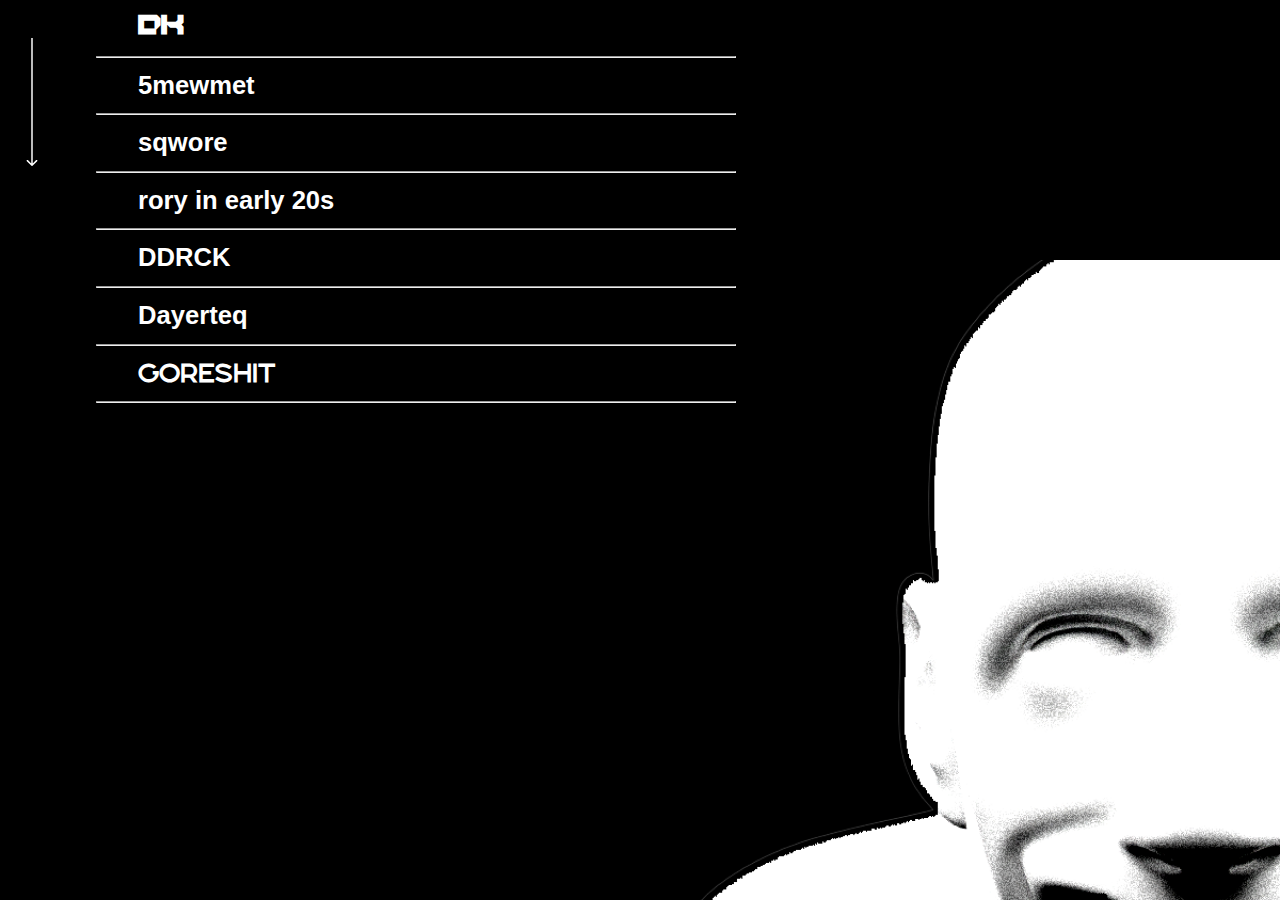
<file: web-poster1/select/index.html>
<!DOCTYPE html>
<html lang="ru" dir="ltr">
  <!-- ltr - Текст отображается как обычно — слева направо -->
  <head>
    <meta charset="utf-8">
    <meta name="viewport" content="width=device-width, initial-scale=1.0">
    <meta property="og:type" content="article">
    <meta property="og:url" content="{ссылка}">
    <meta property="og:title" content="название">
    <meta property="og:description" content="текст">
    <meta property="og:image" content="{картинка}">
    <title>Шаблон</title>
      <link href="./stylesheets/style.css" rel="stylesheet" type="text/css"/>
      <script src="https://code.jquery.com/jquery-3.6.0.min.js"></script>
      <script src="javascripts/java-script.js" charset="utf-8"></script>
  </head>
  <body>
    <form class="back" action="../index.html">
      <button id="back1" ></button>
    </form>
    <section class="all" id="all">
      <div class="headBlock">
        <div class="head" id="head"></div>
      </div>
      <ul class="accordion" id="accordion">
        <li>
          <div  id="text1"class="link"><i class="fa fa-database"></i>DK<i class="fa fa-chevron-down"></i></div>
          <div class="submenu">
            <div class="al">
              <img class="rasImg" src="./img/unnamed.png">
              <p class="ht">рэпер, EDM-продюсер, а также видеоблогер из Санкт-Петербурга.
                 На просторах площадки YouTube он прежде всего известен своими клипами 
                 и пародиями на чужие работы. В своих треках и клипах он 
                 неоднократно делал фиты и коллаборации с другими популярными 
                 личностями.</p>
            </div>
          </div>
        </li>
        <hr id="hr1">
        <li>
          <div class="link"><i class="fa fa-code"></i>5mewmet<i class="fa fa-chevron-down"></i></div>
          <div class="submenu">
            <div class="al">
              <img class="rasImg" src="./img/album.png">
              <p>Исполнитель, также известный под псевдонимом «владислав
              чепуха». Обрёл большую популярность перед релизом альбома 
              «Кетаминовая яма 2», выпуская сниппеты.
               Живёт в Германии и дружит с dj trippie flameboy.</p>
            </div>
          </div>
        </li>
        <hr id="hr2">
        <li>
          <div class="link"><i class="fa fa-mobile"></i>sqwore<i class="fa fa-chevron-down"></i></div>
          <div class="submenu">
            <div class="al">
              <img class="rasImg" src="./img/s.png">
              <p>Даниил Сергеевич Скворцов (родился 23 марта 2000 года в 
                Боровичах)
                 — российский хайперпоп-исполнитель, один из создателей и
                  участник творческого объединения ​pixiesquad, раньше 
                  состоял в SOUTH GANG.</p>
            </div>
          </div>
        </li>
        <hr id="hr3">
        <li>
          <div class="link"><i class="fa fa-globe"></i>rory in early 20s<i class="fa fa-chevron-down"></i></div>
          <div class="submenu">
            <div class="al">
              <img class="rasImg" src="./img/f.png">
              <p>Исполнитель, также известный под псевдонимом «владислав
              чепуха». Обрёл большую популярность перед релизом альбома 
              «Кетаминовая яма 2», выпуская сниппеты.
               Живёт в Германии и дружит с dj trippie flameboy.</p>
            </div>
          </div>
        </li>
        <hr id="hr4">
        <li>
          <div class="link"><i class="fa fa-globe"></i>DDRCK<i class="fa fa-chevron-down"></i></div>
          <div class="submenu">
            <div class="al">
              <img class="rasImg" src="./img/h.png">
              <p>Исполнитель, также известный под псевдонимом «владислав
              чепуха». Обрёл большую популярность перед релизом альбома 
              «Кетаминовая яма 2», выпуская сниппеты.
               Живёт в Германии и дружит с dj trippie flameboy.</p>
            </div>
          </div>
        </li>
        <hr id="hr5">
        <li>
          <div class="link"><i class="fa fa-globe"></i>Dayerteq<i class="fa fa-chevron-down"></i></div>
          <div class="submenu">
            <div class="al">
              <img class="rasImg" src="./img/r.png">
              <p>Dayerteq (Макар Владимирович Шелухин, 
                родился 4 октября 2006 году в Кемерово, Россия) – 
                российский исполнитель и продюсер. Стал популярен
                 благодаря ремиксу «​BEZTEBYA​»</p>
            </div>
          </div>
        </li>
        <hr id="hr6">
        <li>
          <div class="link"><i class="fa fa-globe"></i><p>goreshit</p><i class="fa fa-chevron-down"></i></div>
          <div class="submenu">
            <div class="al">
              <img class="rasImg" src="./img/t.png">
              <p>Горешит, также известный как Леон Мейкпис, — исполнитель
                 электронной музыки, особенно известный своим вкладом
                 в жанр «лоликор», жанр, основанный на спидкоре, мэшкоре 
                 и брейккоре, но с сэмплами пронзительных аниме-персонажей, 
                 обычно так называемых «лолис», или образцы разного
                  материала..</p>
            </div>
          </div>
        </li>
        <hr id="hr7">
      </ul>
      
    </section>
    <script src="https://ajax.googleapis.com/ajax/libs/jquery/3.6.4/jquery.min.js"></script>
  </body>
</html>
</file>
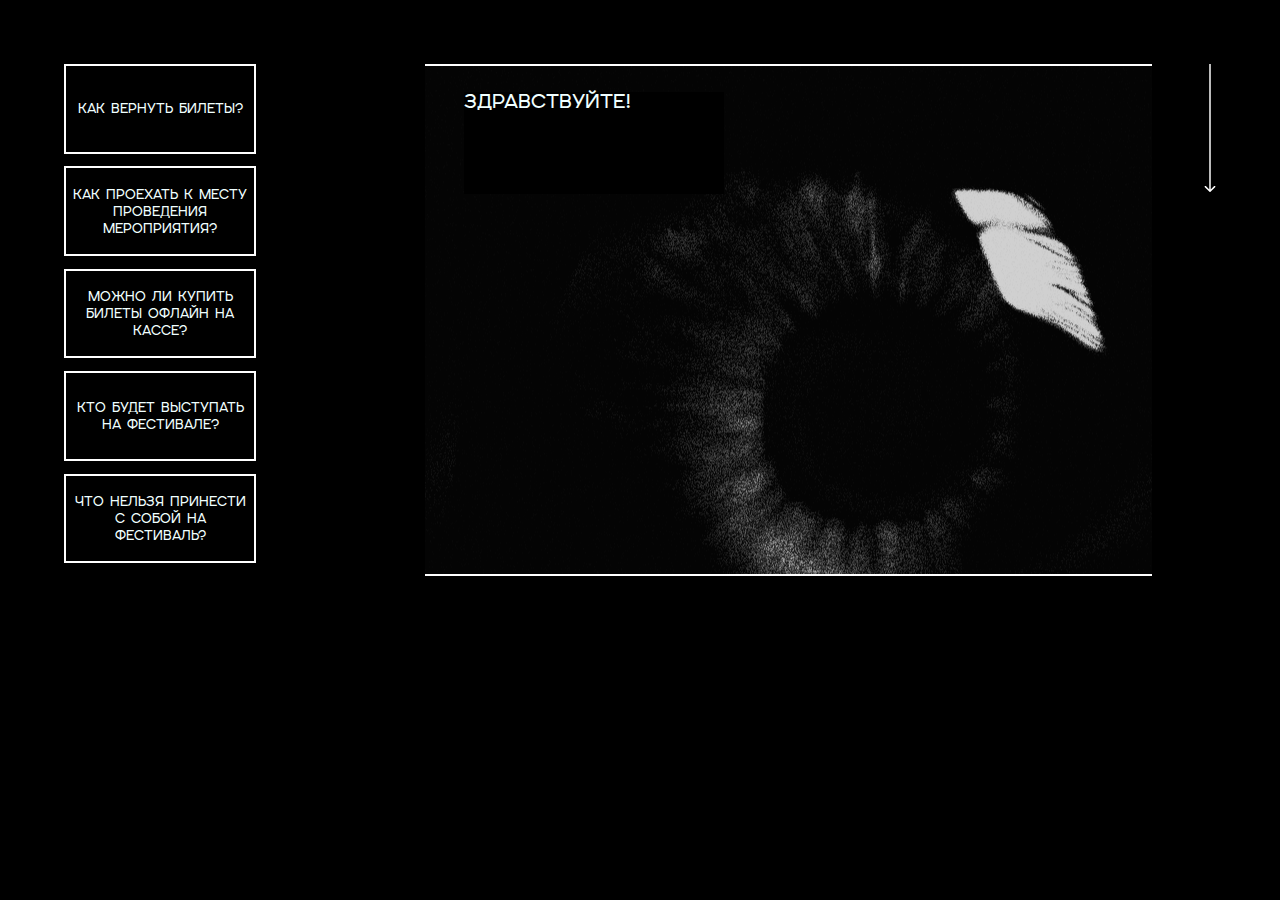
<file: web-poster1/textChat/index.html>
<!DOCTYPE html>
<html lang="ru" dir="ltr">
  <!-- ltr - Текст отображается как обычно — слева направо -->
  <head>
    <meta charset="utf-8">
    <meta name="viewport" content="width=device-width, initial-scale=1.0">
    <meta property="og:type" content="article">
    <meta property="og:url" content="{ссылка}">
    <meta property="og:title" content="название">
    <meta property="og:description" content="текст">
    <meta property="og:image" content="{картинка}">
    <title>Шаблон</title>
      <link href="./stylesheets/style.css" rel="stylesheet" type="text/css"/>
      <script src="javascripts/java-script.js" charset="utf-8"></script>
  </head>
  <body>
    <section class="allChat">
      <div class="choose" id="choose">

        <div class="chooseButton">
          <button class="button 1">
            <p class="buttonText 1">как вернуть билеты?</p>
          </button>
        </div>
        <div class="chooseButton">
          <button class="button 2">
            <p class="buttonText 2">как проехать к месту проведения мероприятия?</p>
          </button>
        </div>
        <div class="chooseButton">
          <button class="button 3">
            <p class="buttonText 3">можно ли купить билеты офлайн на кассе?</p>
          </button>
        </div>
        <div class="chooseButton">
          <button class="button 4">
            <p class="buttonText 4">кто будет выступать на фестивале?</p>
          </button>
        </div>
        <div class="chooseButton">
          <button class="button 5">
            <p class="buttonText 5">что нельзя принести с собой на фестиваль?</p>
          </button>
        </div>

      </div>

      <div class="scroll"></div>
      <div class="chat" id="chat">
        <div class="message bots">
          <p class="messageText">Здравствуйте!</p>
        </div>
      </div>
    </section>

    <form class="back" action="../index.html">
      <button id="back1"></button>
    </form>

  </body>
</html>
</file>
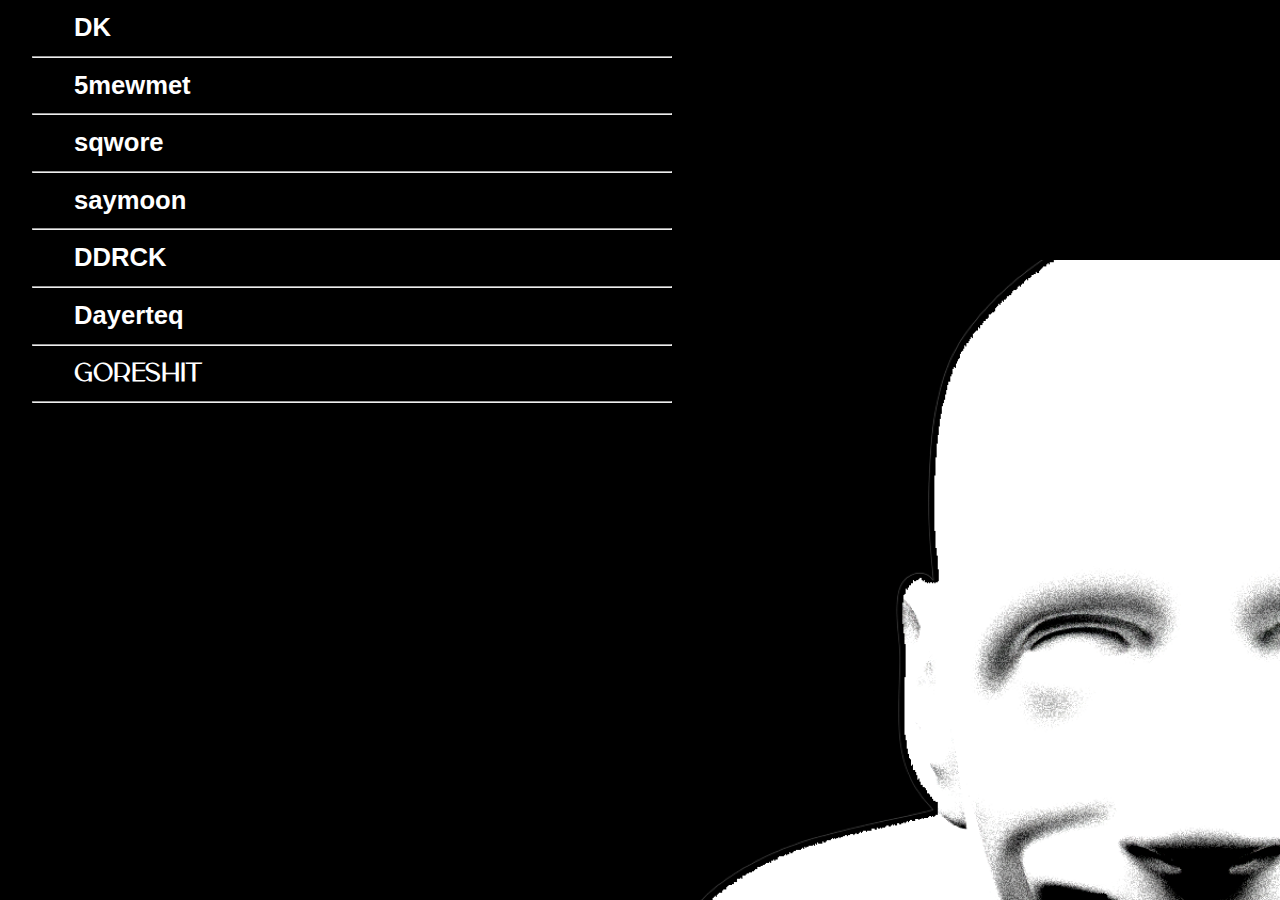
<file: web-poster1/select/game/index.html>
<!DOCTYPE html>
<html lang="ru" dir="ltr">
  <!-- ltr - Текст отображается как обычно — слева направо -->
  <head>
    <meta charset="utf-8">
    <meta name="viewport" content="width=device-width, initial-scale=1.0">
    <meta property="og:type" content="article">
    <meta property="og:url" content="{ссылка}">
    <meta property="og:title" content="название">
    <meta property="og:description" content="текст">
    <meta property="og:image" content="{картинка}">
    <title>Шаблон</title>
      <link href="./stylesheets/style.css" rel="stylesheet" type="text/css"/>
      <script src="https://code.jquery.com/jquery-3.6.0.min.js"></script>
      <script src="javascripts/java-script.js" charset="utf-8"></script>
  </head>
  <body>
    <section class="all" id="all">
      <div class="headBlock">
        <div class="head" id="head"></div>
      </div>
      <ul class="accordion" id="accordion">
        <li>
          <div class="link"><i class="fa fa-database"></i>DK<i class="fa fa-chevron-down"></i></div>
          <div class="submenu">
            <div class="al">
              <img class="rasImg" src="./img/album.png">
              <p>Исполнитель, также известный под псевдонимом «владислав
              чепуха». Обрёл большую популярность перед релизом альбома 
              «Кетаминовая яма 2», выпуская сниппеты.
               Живёт в Германии и дружит с dj trippie flameboy.</p>
            </div>
          </div>
        </li>
        <hr id="hr1">
        <li>
          <div class="link"><i class="fa fa-code"></i>5mewmet<i class="fa fa-chevron-down"></i></div>
          <div class="submenu">
            <div class="al">
              <img class="rasImg" src="./img/album.png">
              <p>Исполнитель, также известный под псевдонимом «владислав
              чепуха». Обрёл большую популярность перед релизом альбома 
              «Кетаминовая яма 2», выпуская сниппеты.
               Живёт в Германии и дружит с dj trippie flameboy.</p>
            </div>
          </div>
        </li>
        <hr id="hr2">
        <li>
          <div class="link"><i class="fa fa-mobile"></i>sqwore<i class="fa fa-chevron-down"></i></div>
          <div class="submenu">
            <div class="al">
              <img class="rasImg" src="./img/album.png">
              <p>Исполнитель, также известный под псевдонимом «владислав
              чепуха». Обрёл большую популярность перед релизом альбома 
              «Кетаминовая яма 2», выпуская сниппеты.
               Живёт в Германии и дружит с dj trippie flameboy.</p>
            </div>
          </div>
        </li>
        <hr id="hr3">
        <li>
          <div class="link"><i class="fa fa-globe"></i>saymoon<i class="fa fa-chevron-down"></i></div>
          <div class="submenu">
            <div class="al">
              <img class="rasImg" src="./img/album.png">
              <p>Исполнитель, также известный под псевдонимом «владислав
              чепуха». Обрёл большую популярность перед релизом альбома 
              «Кетаминовая яма 2», выпуская сниппеты.
               Живёт в Германии и дружит с dj trippie flameboy.</p>
            </div>
          </div>
        </li>
        <hr id="hr4">
        <li>
          <div class="link"><i class="fa fa-globe"></i>DDRCK<i class="fa fa-chevron-down"></i></div>
          <div class="submenu">
            <div class="al">
              <img class="rasImg" src="./img/album.png">
              <p>Исполнитель, также известный под псевдонимом «владислав
              чепуха». Обрёл большую популярность перед релизом альбома 
              «Кетаминовая яма 2», выпуская сниппеты.
               Живёт в Германии и дружит с dj trippie flameboy.</p>
            </div>
          </div>
        </li>
        <hr id="hr5">
        <li>
          <div class="link"><i class="fa fa-globe"></i>Dayerteq<i class="fa fa-chevron-down"></i></div>
          <div class="submenu">
            <div class="al">
              <img class="rasImg" src="./img/album.png">
              <p>Исполнитель, также известный под псевдонимом «владислав
              чепуха». Обрёл большую популярность перед релизом альбома 
              «Кетаминовая яма 2», выпуская сниппеты.
               Живёт в Германии и дружит с dj trippie flameboy.</p>
            </div>
          </div>
        </li>
        <hr id="hr6">
        <li>
          <div class="link"><i class="fa fa-globe"></i><p>goreshit</p><i class="fa fa-chevron-down"></i></div>
          <div class="submenu">
            <div class="al">
              <img class="rasImg" src="./img/album.png">
              <p class="hih">Исполнитель, также известный под псевдонимом «владислав
              чепуха». Обрёл большую популярность перед релизом альбома 
              «Кетаминовая яма 2», выпуская сниппеты.
               Живёт в Германии и дружит с dj trippie flameboy.</p>
            </div>
          </div>
        </li>
        <hr id="hr7">
      </ul>
      
    </section>
    <script src="https://ajax.googleapis.com/ajax/libs/jquery/3.6.4/jquery.min.js"></script>
  </body>
</html>
</file>
<file: web-poster1/select/stylesheets/style.css>
@import "reset.css";/* сбрoc настроек браузера */
@import "content.css"; /* контент / содержимое  */
@import "adaptive.css";/* адаптивность */
</file>
<file: web-poster1/textChat/stylesheets/style.css>
@import "reset.css";/* сбрoc настроек браузера */
@import "content.css"; /* контент / содержимое  */
@import "adaptive.css";/* адаптивность */
</file>
<file: web-poster1/select/game/stylesheets/style.css>
@import "reset.css";/* сбрoc настроек браузера */
@import "content.css"; /* контент / содержимое  */
@import "adaptive.css";/* адаптивность */
</file>
